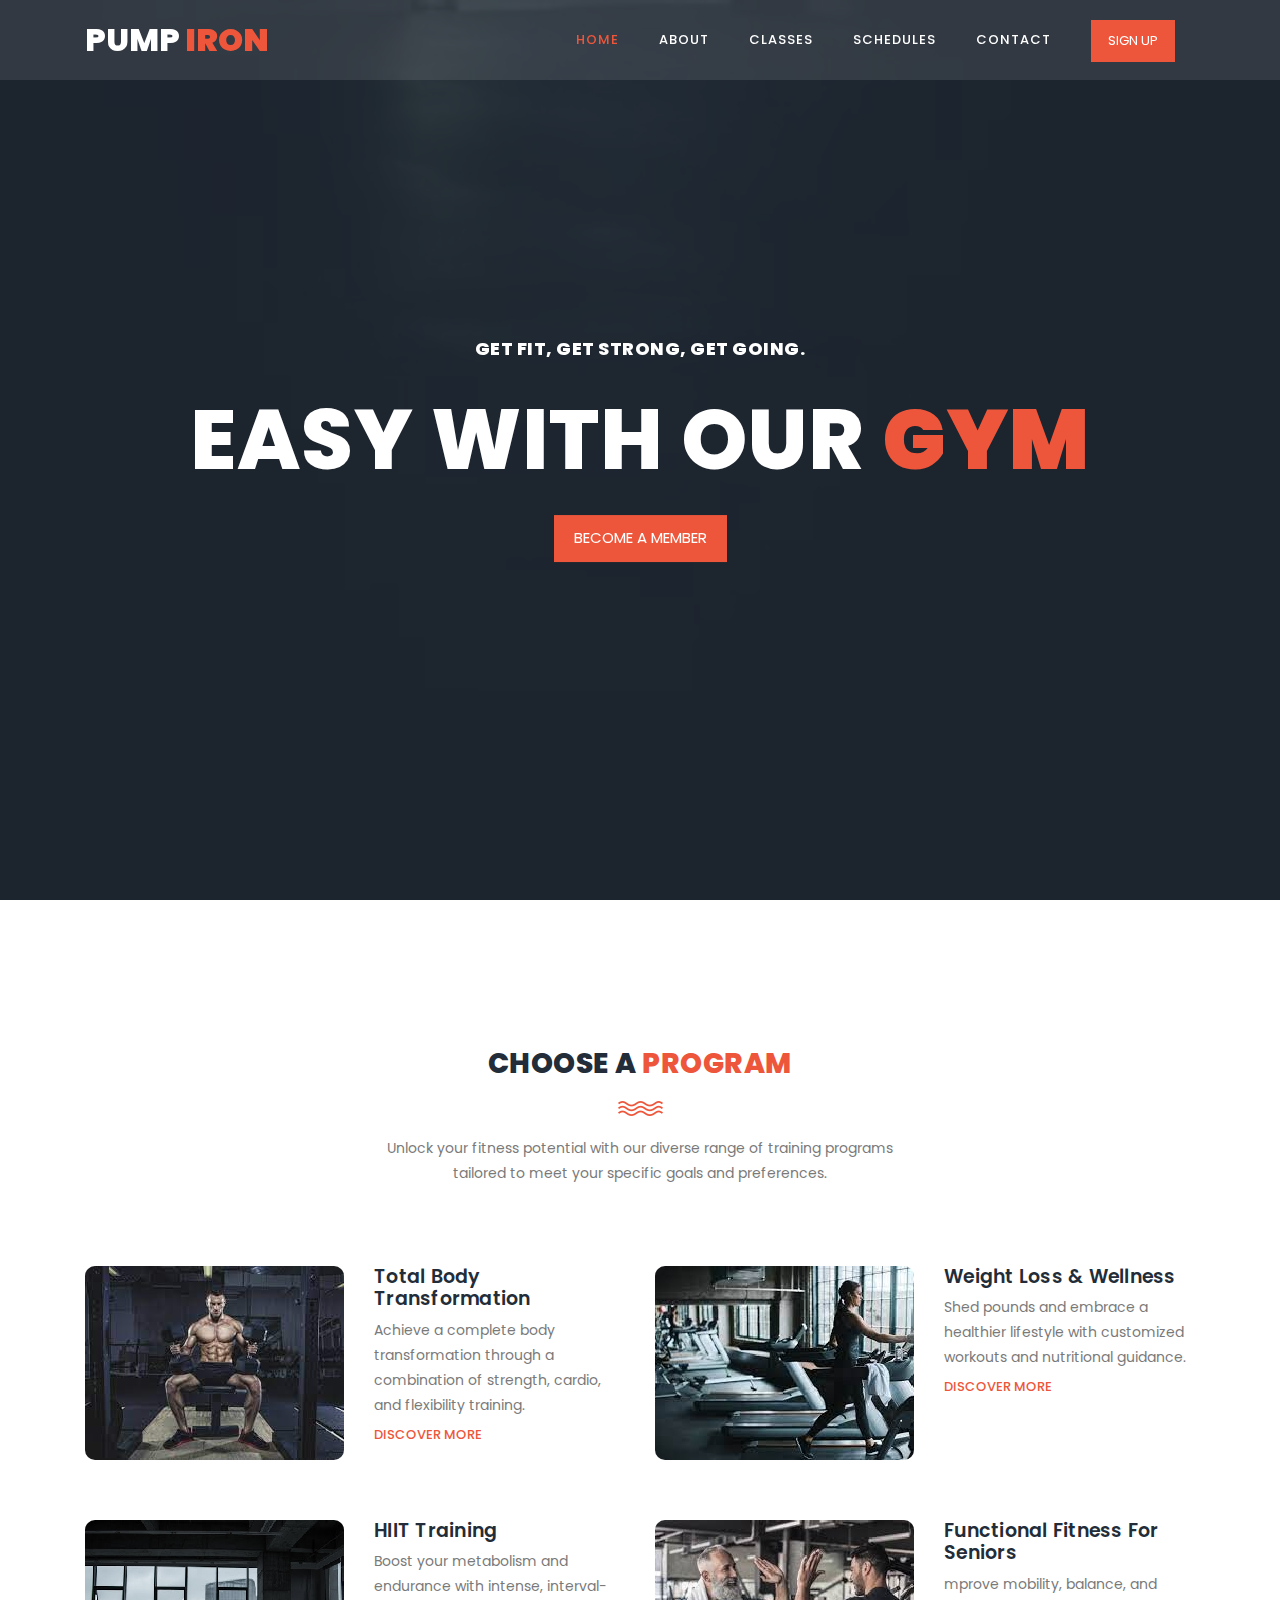
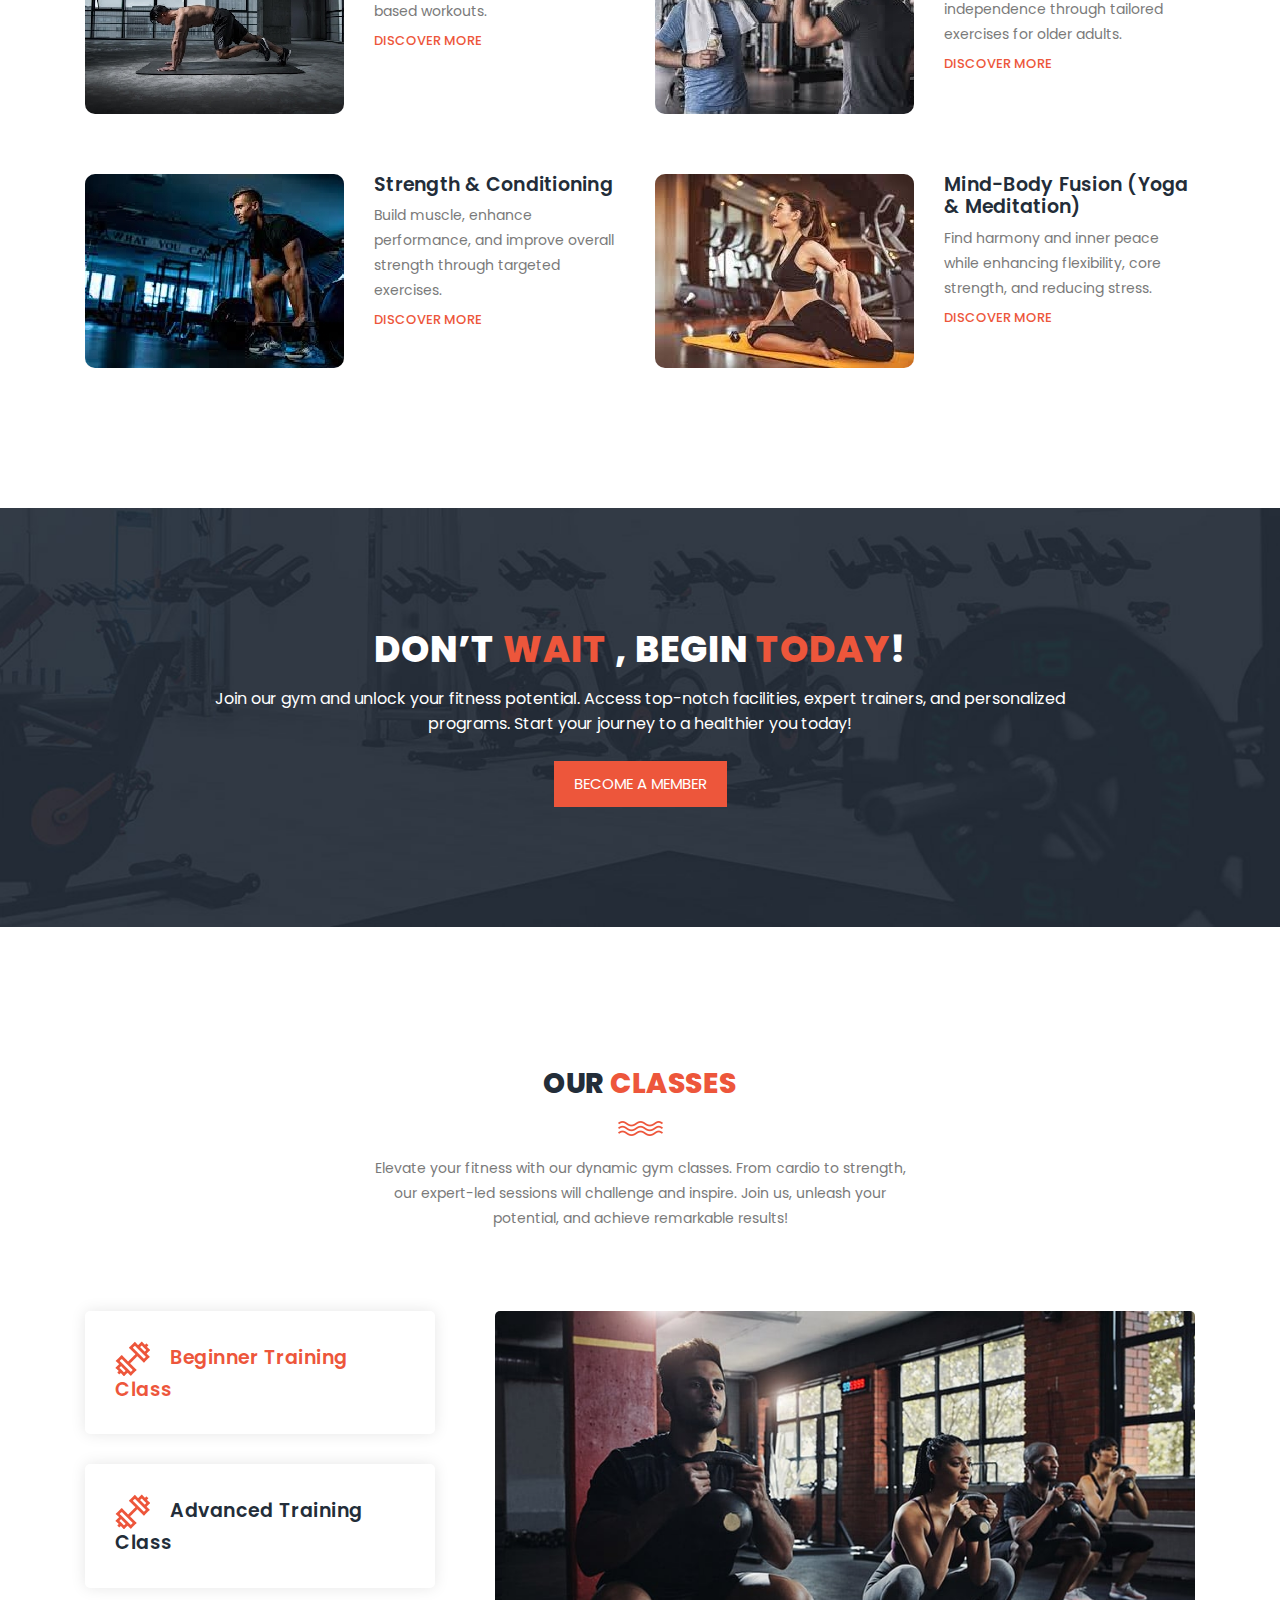
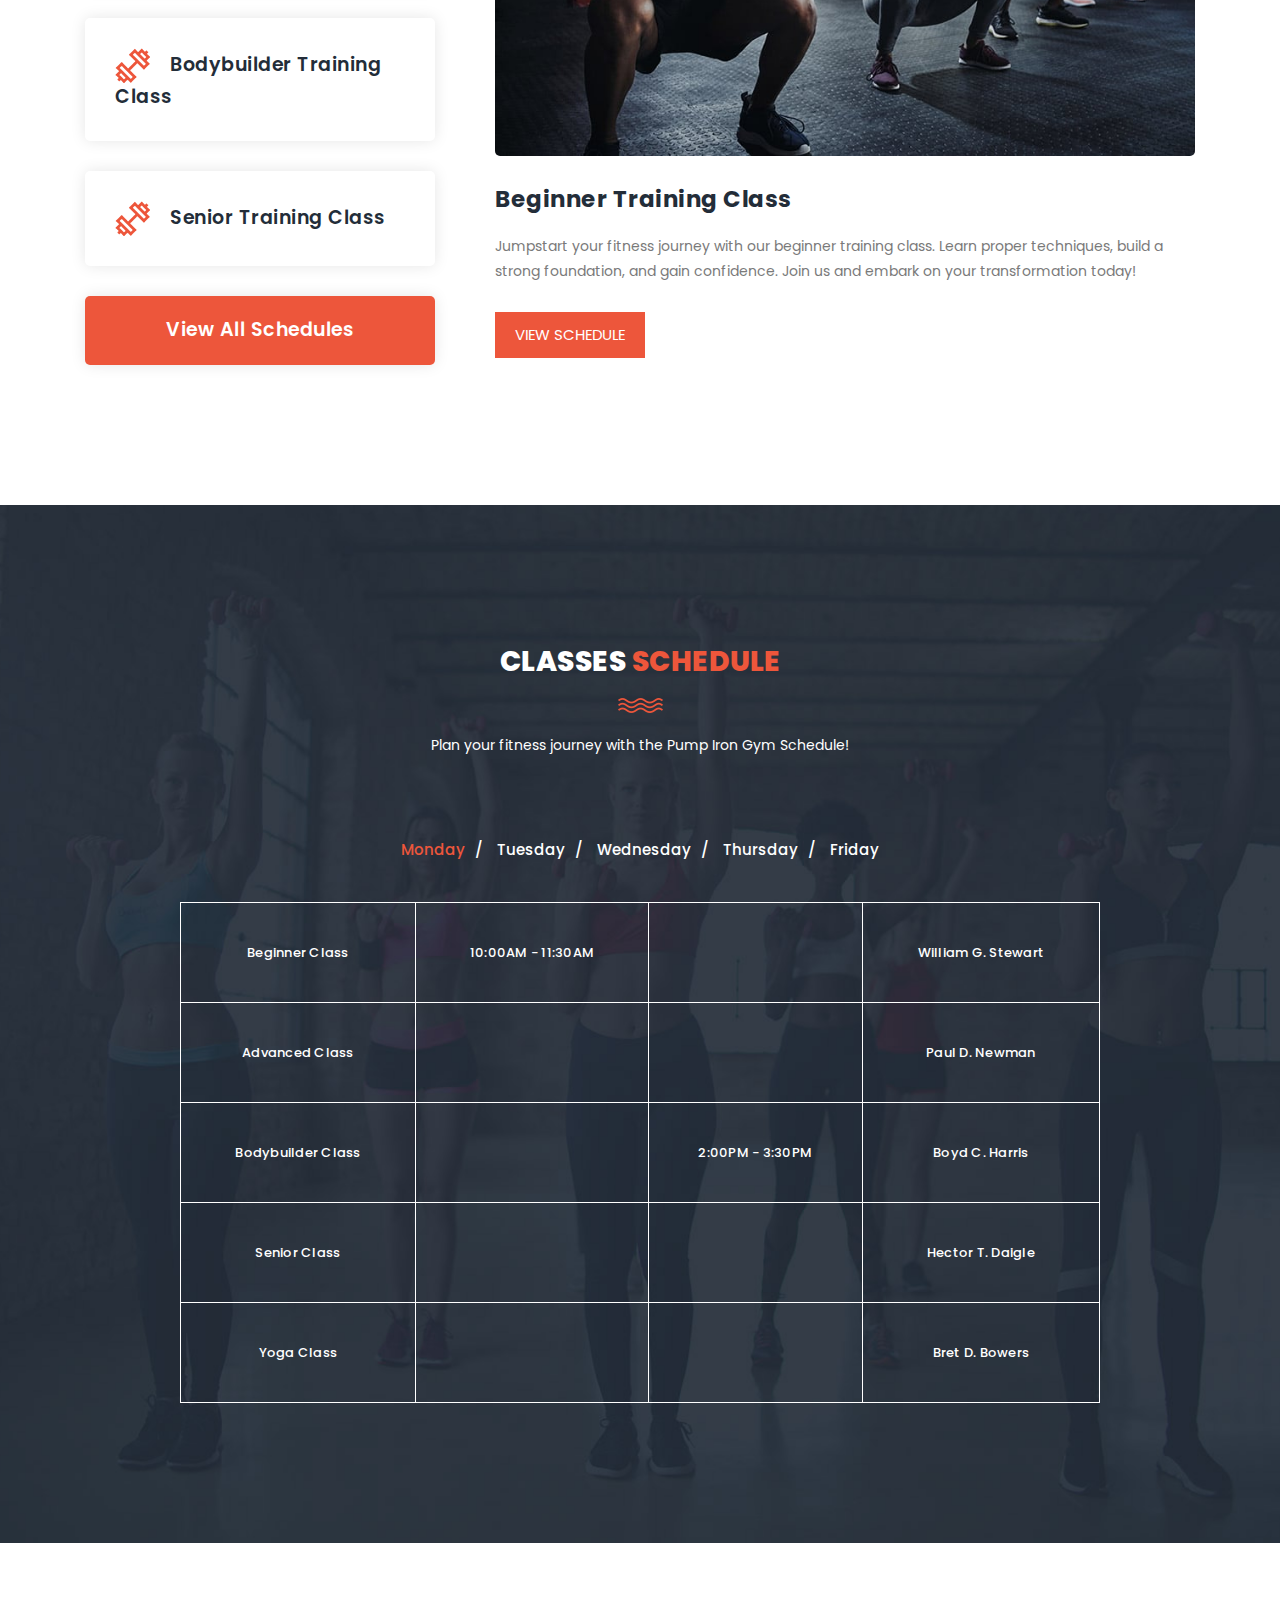
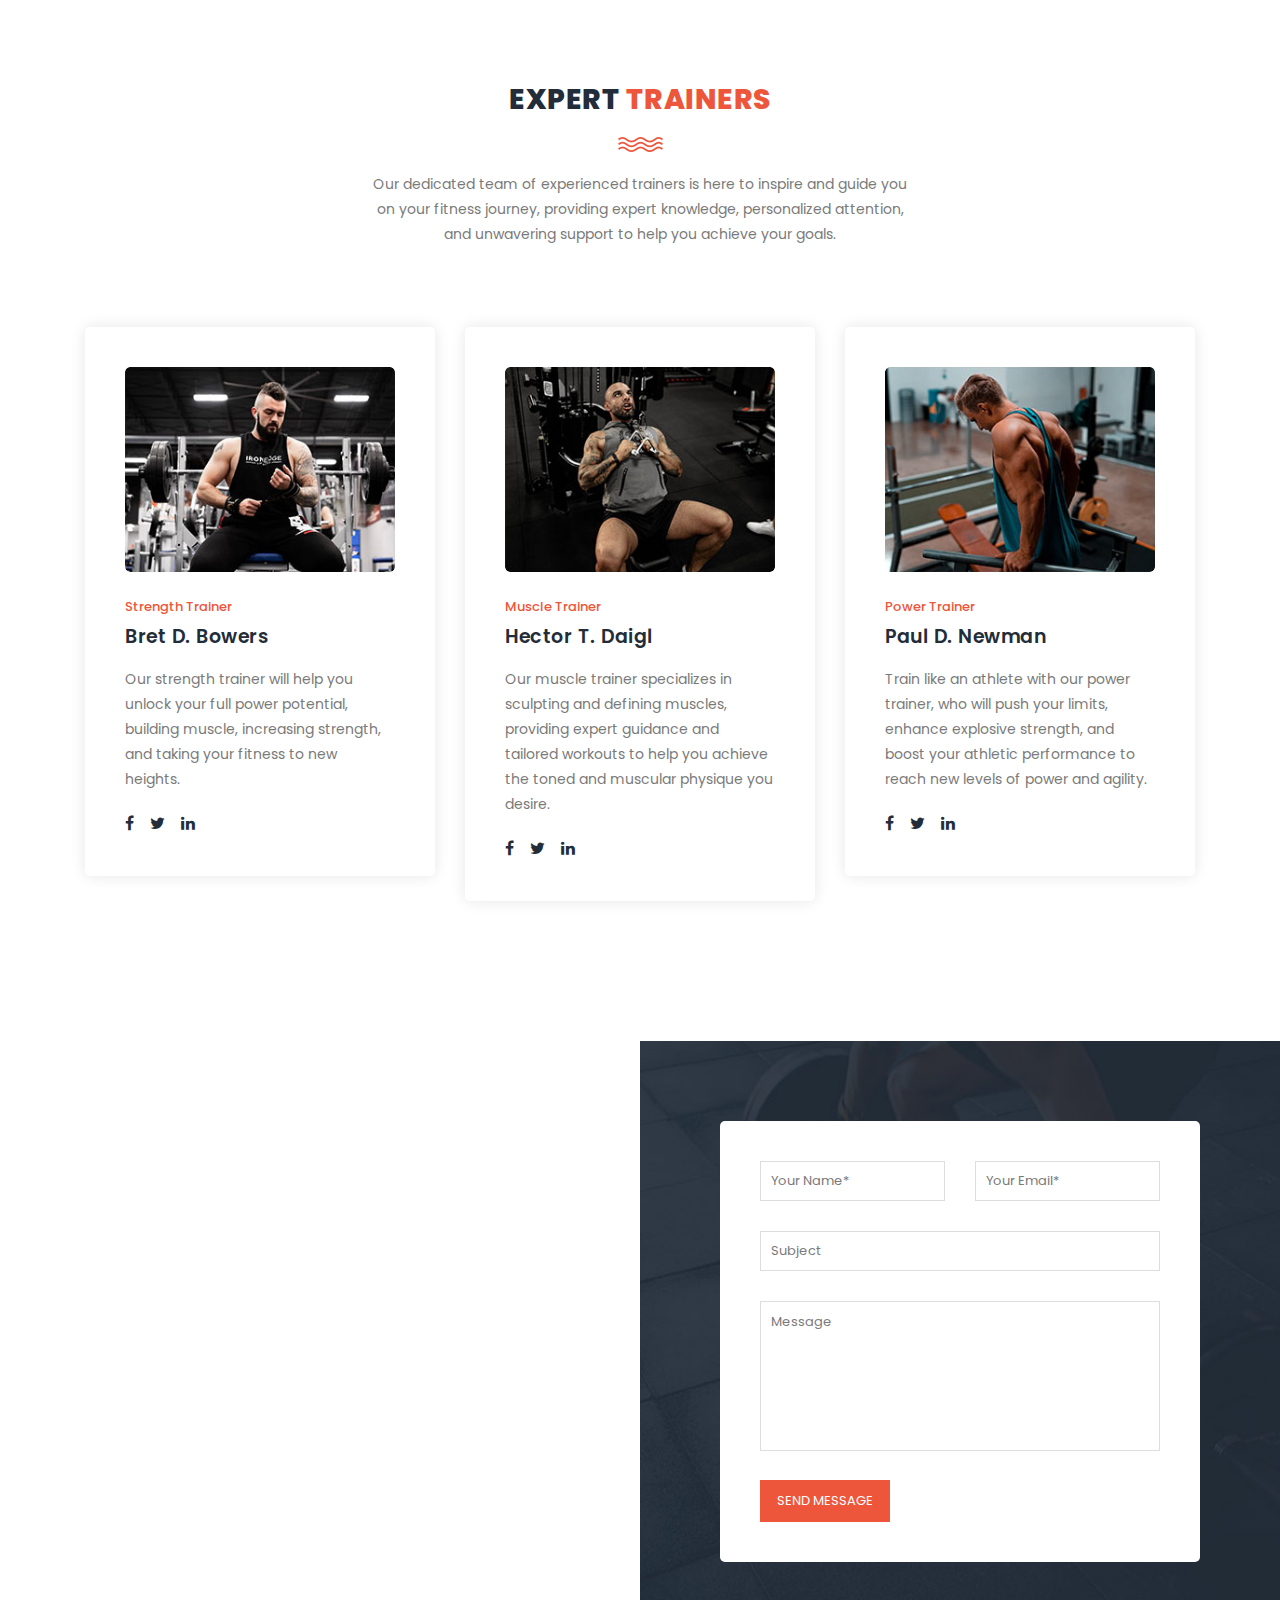
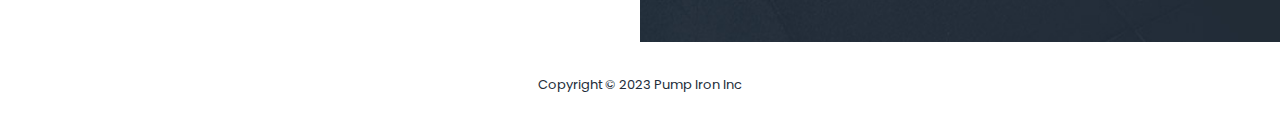
<file: gym-website/index.html>
<!DOCTYPE html>
<html lang="en">

  <head>

    <meta charset="utf-8">
    <meta name="viewport" content="width=device-width, initial-scale=1, shrink-to-fit=no">
    <meta name="description" content="">
    <meta name="author" content="">
    <link href="https://fonts.googleapis.com/css?family=Poppins:100,100i,200,200i,300,300i,400,400i,500,500i,600,600i,700,700i,800,800i,900,900i&display=swap" rel="stylesheet">

    <title>Training Studio - Free CSS Template</title>

    <!-- Additional CSS Files -->
    <link rel="stylesheet" type="text/css" href="assets/css/bootstrap.min.css">

    <link rel="stylesheet" type="text/css" href="assets/css/font-awesome.css">

    <link rel="stylesheet" href="assets/css/templatemo-training-studio.css">

    </head>
    
    <body>
    
    <!-- ***** Preloader Start ***** -->
    <div id="js-preloader" class="js-preloader">
      <div class="preloader-inner">
        <span class="dot"></span>
        <div class="dots">
          <span></span>
          <span></span>
          <span></span>
        </div>
      </div>
    </div>
    <!-- ***** Preloader End ***** -->
    
    
    <!-- ***** Header Area Start ***** -->
    <header class="header-area header-sticky">
        <div class="container">
            <div class="row">
                <div class="col-12">
                    <nav class="main-nav">
                        <!-- ***** Logo Start ***** -->
                        <a href="index.html" class="logo">PUMP<em> IRON</em></a>
                        <!-- ***** Logo End ***** -->
                        <!-- ***** Menu Start ***** -->
                        <ul class="nav">
                            <li class="scroll-to-section"><a href="#top" class="active">Home</a></li>
                            <li class="scroll-to-section"><a href="#features">About</a></li>
                            <li class="scroll-to-section"><a href="#our-classes">Classes</a></li>
                            <li class="scroll-to-section"><a href="#schedule">Schedules</a></li>
                            <li class="scroll-to-section"><a href="#contact-us">Contact</a></li> 
                            <li class="main-button"><a href="#">Sign Up</a></li>
                        </ul>        
                        <a class='menu-trigger'>
                            <span>Menu</span>
                        </a>
                        <!-- ***** Menu End ***** -->
                    </nav>
                </div>
            </div>
        </div>
    </header>
    <!-- ***** Header Area End ***** -->

    <!-- ***** Main Banner Area Start ***** -->
    <div class="main-banner" id="top">
        <video autoplay muted loop id="bg-video">
            <source src="assets/images/gym-video.mp4" type="video/mp4" />
        </video>

        <div class="video-overlay header-text">
            <div class="caption">
                <h6>Get fit, get strong, get going.</h6>
                <h2>easy with our <em>gym</em></h2>
                <div class="main-button scroll-to-section">
                    <a href="#features">Become a member</a>
                </div>
            </div>
        </div>
    </div>
    <!-- ***** Main Banner Area End ***** -->

    <!-- ***** Features Item Start ***** -->
    <section class="section" id="features">
        <div class="container">
            <div class="row">
                <div class="col-lg-6 offset-lg-3">
                    <div class="section-heading">
                        <h2>Choose a <em>Program</em></h2>
                        <img src="assets/images/line-dec.png" alt="waves">
                        <p>Unlock your fitness potential with our diverse range of training programs tailored to meet your specific goals and preferences.</p>
                    </div>
                </div>
                <div class="col-lg-6">
                    <ul class="features-items">
                        <li class="feature-item">
                            <div class="left-icon">
                                <img src="assets/images/program1.jpg" id = "program-img">
                            </div>
                            <div class="right-content">
                                <h4>Total Body Transformation</h4>
                                <p> Achieve a complete body transformation through a combination of strength, cardio, and flexibility training.</p>
                                <a href="#" class="text-button">Discover More</a>
                            </div>
                        </li>
                        <li class="feature-item">
                            <div class="left-icon">
                                <img src="assets/images/program2.jpeg" id = "program-img">
                            </div>
                            <div class="right-content">
                                <h4>HIIT Training</h4>
                                <p>Boost your metabolism and endurance with intense, interval-based workouts.</p>
                                <a href="#" class="text-button">Discover More</a>
                            </div>
                        </li>
                        <li class="feature-item">
                            <div class="left-icon">
                                <img src="assets/images/program3.jpg" id = "program-img">
                            </div>
                            <div class="right-content">
                                <h4>Strength & Conditioning</h4>
                                <p>Build muscle, enhance performance, and improve overall strength through targeted exercises.</p>
                                <a href="#" class="text-button">Discover More</a>
                            </div>
                        </li>
                    </ul>
                </div>
                <div class="col-lg-6">
                    <ul class="features-items">
                        <li class="feature-item">
                            <div class="left-icon">
                                <img src="assets/images/program4.jpg" id = "program-img">
                            </div>
                            <div class="right-content">
                                <h4>Weight Loss & Wellness</h4>
                                <p>Shed pounds and embrace a healthier lifestyle with customized workouts and nutritional guidance.</p>
                                <a href="#" class="text-button">Discover More</a>
                            </div>
                        </li>
                        <li class="feature-item">
                            <div class="left-icon">
                                <img src="assets/images/program5.jpg" id = "program-img">
                            </div>
                            <div class="right-content">
                                <h4>Functional Fitness for Seniors</h4>
                                <p>mprove mobility, balance, and independence through tailored exercises for older adults.</p>
                                <a href="#" class="text-button">Discover More</a>
                            </div>
                        </li>
                        <li class="feature-item">
                            <div class="left-icon">
                                <img src="assets/images/program6.jpg" id = "program-img">
                            </div>
                            <div class="right-content">
                                <h4>Mind-Body Fusion (Yoga & Meditation)</h4>
                                <p>Find harmony and inner peace while enhancing flexibility, core strength, and reducing stress.</p>
                                <a href="#" class="text-button">Discover More</a>
                            </div>
                        </li>
                    </ul>
                </div>
            </div>
        </div>
    </section>
    <!-- ***** Features Item End ***** -->

    <!-- ***** Call to Action Start ***** -->
    <section class="section" id="call-to-action">
        <div class="container">
            <div class="row">
                <div class="col-lg-10 offset-lg-1">
                    <div class="cta-content">
                        <h2>Don’t <em>wait </em>, begin <em>today</em>!</h2>
                        <p>Join our gym and unlock your fitness potential. Access top-notch facilities, expert trainers, and personalized programs. Start your journey to a healthier you today!</p>
                        <div class="main-button scroll-to-section">
                            <a href="#our-classes">Become a member</a>
                        </div>
                    </div>
                </div>
            </div>
        </div>
    </section>
    <!-- ***** Call to Action End ***** -->

    <!-- ***** Our Classes Start ***** -->
    <section class="section" id="our-classes">
        <div class="container">
            <div class="row">
                <div class="col-lg-6 offset-lg-3">
                    <div class="section-heading">
                        <h2>Our <em>Classes</em></h2>
                        <img src="assets/images/line-dec.png" alt="">
                        <p>Elevate your fitness with our dynamic gym classes. From cardio to strength, our expert-led sessions will challenge and inspire. Join us, unleash your potential, and achieve remarkable results!</p>
                    </div>
                </div>
            </div>
            <div class="row" id="tabs">
              <div class="col-lg-4">
                <ul>
                  <li><a href='#tabs-1'><img src="assets/images/tabs-first-icon.png" alt="">Beginner Training Class</a></li>
                  <li><a href='#tabs-2'><img src="assets/images/tabs-first-icon.png" alt="">Advanced Training Class</a></a></li>
                  <li><a href='#tabs-3'><img src="assets/images/tabs-first-icon.png" alt="">Bodybuilder Training Class</a></a></li>
                  <li><a href='#tabs-4'><img src="assets/images/tabs-first-icon.png" alt="">Senior Training Class</a></a></li>
                  <div class="main-rounded-button"><a href="#">View All Schedules</a></div>
                </ul>
              </div>
              <div class="col-lg-8">
                <section class='tabs-content'>
                  <article id='tabs-1'>
                    <img src="assets/images/beginner.jpg" alt="First Class">
                    <h4>Beginner Training Class</h4>
                    <p>Jumpstart your fitness journey with our beginner training class. Learn proper techniques, build a strong foundation, and gain confidence. Join us and embark on your transformation today!</p>
                    <div class="main-button">
                        <a href="#">View Schedule</a>
                    </div>
                  </article>
                  <article id='tabs-2'>
                    <img src="assets/images/advanced.jpg" alt="Second Training">
                    <h4>Advanced Training Class</h4>
                    <p>Take your fitness to the next level with our advanced training class. Push your limits, enhance performance, and achieve extraordinary results. Join us and unleash your full potential!</p>
                    <div class="main-button">
                        <a href="#">View Schedule</a>
                    </div>
                  </article>
                  <article id='tabs-3'>
                    <img src="assets/images/bodybuilder.jpg" alt="Third Class">
                    <h4>Bodybuilder Training Class</h4>
                    <p>Unleash your strength in our bodybuilder class. Sculpt your physique through targeted workouts and advanced techniques. Join us and embrace the journey to your desired body</p>
                    <div class="main-button">
                        <a href="#">View Schedule</a>
                    </div>
                  </article>
                  <article id='tabs-4'>
                    <img src="assets/images/senior.jpg" alt="Fourth Training">
                    <h4>Senior Training Class</h4>
                    <p>Stay active and strong with our senior gym class. Tailored for older adults, this program enhances mobility, balance, and overall fitness. Join us and enjoy an invigorating workout in a supportive environment!</p>
                    <div class="main-button">
                        <a href="#">View Schedule</a>
                    </div>
                  </article>
                </section>
              </div>
            </div>
        </div>
    </section>
    <!-- ***** Our Classes End ***** -->
    
    <section class="section" id="schedule">
        <div class="container">
            <div class="row">
                <div class="col-lg-6 offset-lg-3">
                    <div class="section-heading dark-bg">
                        <h2>Classes <em>Schedule</em></h2>
                        <img src="assets/images/line-dec.png" alt="">
                        <p>Plan your fitness journey with the Pump Iron Gym Schedule!</p>
                    </div>
                </div>
            </div>
            <div class="row">
                <div class="col-lg-12">
                    <div class="filters">
                        <ul class="schedule-filter">
                            <li class="active" data-tsfilter="monday">Monday</li>
                            <li data-tsfilter="tuesday">Tuesday</li>
                            <li data-tsfilter="wednesday">Wednesday</li>
                            <li data-tsfilter="thursday">Thursday</li>
                            <li data-tsfilter="friday">Friday</li>
                        </ul>
                    </div>
                </div>
                <div class="col-lg-10 offset-lg-1">
                    <div class="schedule-table filtering">
                        <table>
                            <tbody>
                                <tr>
                                    <td class="day-time">Beginner Class</td>
                                    <td class="monday ts-item show" data-tsmeta="monday">10:00AM - 11:30AM</td>
                                    <td class="tuesday ts-item" data-tsmeta="tuesday">2:00PM - 3:30PM</td>
                                    <td>William G. Stewart</td>
                                </tr>
                                <tr>
                                    <td class="day-time">Advanced Class</td>
                                    <td class="friday ts-item" data-tsmeta="friday">10:00AM - 11:30AM</td>
                                    <td class="thursday friday ts-item" data-tsmeta="thursday" data-tsmeta="friday">2:00PM - 3:30PM</td>
                                    <td>Paul D. Newman</td>
                                </tr>
                                <tr>
                                    <td class="day-time">Bodybuilder Class</td>
                                    <td class="tuesday ts-item" data-tsmeta="tuesday">10:00AM - 11:30AM</td>
                                    <td class="monday ts-item show" data-tsmeta="monday">2:00PM - 3:30PM</td>
                                    <td>Boyd C. Harris</td>
                                </tr>
                                <tr>
                                    <td class="day-time">Senior Class</td>
                                    <td class="wednesday ts-item" data-tsmeta="wednesday">10:00AM - 11:30AM</td>
                                    <td class="friday ts-item" data-tsmeta="friday">2:00PM - 3:30PM</td>
                                    <td>Hector T. Daigle</td>
                                </tr>
                                <tr>
                                    <td class="day-time">Yoga Class</td>
                                    <td class="thursday ts-item" data-tsmeta="thursday">10:00AM - 11:30AM</td>
                                    <td class="wednesday ts-item" data-tsmeta="wednesday">2:00PM - 3:30PM</td>
                                    <td>Bret D. Bowers</td>
                                </tr>
                            </tbody>
                        </table>
                    </div>
                </div>
            </div>
        </div>
    </section>

    <!-- ***** Testimonials Starts ***** -->
    <section class="section" id="trainers">
        <div class="container">
            <div class="row">
                <div class="col-lg-6 offset-lg-3">
                    <div class="section-heading">
                        <h2>Expert <em>Trainers</em></h2>
                        <img src="assets/images/line-dec.png" alt="">
                        <p>Our dedicated team of experienced trainers is here to inspire and guide you on your fitness journey, providing expert knowledge, personalized attention, and unwavering support to help you achieve your goals.</p>
                    </div>
                </div>
            </div>
            <div class="row">
                <div class="col-lg-4">
                    <div class="trainer-item">
                        <div class="image-thumb">
                            <img src="assets/images/first-trainer.jpg" alt="">
                        </div>
                        <div class="down-content">
                            <span>Strength Trainer</span>
                            <h4>Bret D. Bowers</h4>
                            <p>Our strength trainer will help you unlock your full power potential, building muscle, increasing strength, and taking your fitness to new heights.</p>
                            <ul class="social-icons">
                                <li><a href="#"><i class="fa fa-facebook"></i></a></li>
                                <li><a href="#"><i class="fa fa-twitter"></i></a></li>
                                <li><a href="#"><i class="fa fa-linkedin"></i></a></li>
                            </ul>
                        </div>
                    </div>
                </div>
                <div class="col-lg-4">
                    <div class="trainer-item">
                        <div class="image-thumb">
                            <img src="assets/images/second-trainer.jpg" alt="">
                        </div>
                        <div class="down-content">
                            <span>Muscle Trainer</span>
                            <h4>Hector T. Daigl</h4>
                            <p>Our muscle trainer specializes in sculpting and defining muscles, providing expert guidance and tailored workouts to help you achieve the toned and muscular physique you desire.</p>
                            <ul class="social-icons">
                                <li><a href="#"><i class="fa fa-facebook"></i></a></li>
                                <li><a href="#"><i class="fa fa-twitter"></i></a></li>
                                <li><a href="#"><i class="fa fa-linkedin"></i></a></li>
                            </ul>
                        </div>
                    </div>
                </div>
                <div class="col-lg-4">
                    <div class="trainer-item">
                        <div class="image-thumb">
                            <img src="assets/images/third-trainer.jpg" alt="">
                        </div>
                        <div class="down-content">
                            <span>Power Trainer</span>
                            <h4>Paul D. Newman</h4>
                            <p>Train like an athlete with our power trainer, who will push your limits, enhance explosive strength, and boost your athletic performance to reach new levels of power and agility.</p>
                            <ul class="social-icons">
                                <li><a href="#"><i class="fa fa-facebook"></i></a></li>
                                <li><a href="#"><i class="fa fa-twitter"></i></a></li>
                                <li><a href="#"><i class="fa fa-linkedin"></i></a></li>
                            </ul>
                        </div>
                    </div>
                </div>
            </div>
        </div>
    </section>
    <!-- ***** Testimonials Ends ***** -->
    
    <!-- ***** Contact Us Area Starts ***** -->
    <section class="section" id="contact-us">
        <div class="container-fluid">
            <div class="row">
                <div class="col-lg-6 col-md-6 col-xs-12">
                    <div id="map">
                        <iframe src="https://www.google.com/maps/embed?pb=!1m17!1m12!1m3!1d786.2222250941423!2d23.74471226963051!3d37.979721998245914!2m3!1f0!2f0!3f0!3m2!1i1024!2i768!4f13.1!3m2!1m1!2zMzfCsDU4JzQ3LjAiTiAyM8KwNDQnNDMuMyJF!5e0!3m2!1sen!2sgr!4v1689495437428!5m2!1sen!2sgr" width="600" height="450" style="border:0;" allowfullscreen="" loading="lazy" referrerpolicy="no-referrer-when-downgrade"></iframe>
                    </div>
                </div>
                <div class="col-lg-6 col-md-6 col-xs-12">
                    <div class="contact-form">
                        <form id="contact" action="" method="post">
                          <div class="row">
                            <div class="col-md-6 col-sm-12">
                              <fieldset>
                                <input name="name" type="text" id="name" placeholder="Your Name*" required="">
                              </fieldset>
                            </div>
                            <div class="col-md-6 col-sm-12">
                              <fieldset>
                                <input name="email" type="text" id="email" pattern="[^ @]*@[^ @]*" placeholder="Your Email*" required="">
                              </fieldset>
                            </div>
                            <div class="col-md-12 col-sm-12">
                              <fieldset>
                                <input name="subject" type="text" id="subject" placeholder="Subject">
                              </fieldset>
                            </div>
                            <div class="col-lg-12">
                              <fieldset>
                                <textarea name="message" rows="6" id="message" placeholder="Message" required=""></textarea>
                              </fieldset>
                            </div>
                            <div class="col-lg-12">
                              <fieldset>
                                <button type="submit" id="form-submit" class="main-button">Send Message</button>
                              </fieldset>
                            </div>
                          </div>
                        </form>
                    </div>
                </div>
            </div>
        </div>
    </section>
    <!-- ***** Contact Us Area Ends ***** -->
    
    <!-- ***** Footer Start ***** -->
    <footer>
        <div class="container">
            <div class="row">
                <div class="col-lg-12">
                    <p>Copyright &copy; 2023 Pump Iron Inc
                </div>
            </div>
        </div>
    </footer>

    <!-- jQuery -->
    <script src="assets/js/jquery-2.1.0.min.js"></script>

    <!-- Bootstrap -->
    <script src="assets/js/popper.js"></script>
    <script src="assets/js/bootstrap.min.js"></script>

    <!-- Plugins -->
    <script src="assets/js/scrollreveal.min.js"></script>
    <script src="assets/js/waypoints.min.js"></script>
    <script src="assets/js/jquery.counterup.min.js"></script>
    <script src="assets/js/imgfix.min.js"></script> 
    <script src="assets/js/mixitup.js"></script> 
    <script src="assets/js/accordions.js"></script>
    
    <!-- Global Init -->
    <script src="assets/js/custom.js"></script>

  </body>
</html>
</file>
<file: gym-website/assets/css/templatemo-training-studio.css>
@import url("https://fonts.googleapis.com/css?family=Poppins:100,100i,200,200i,300,300i,400,400i,500,500i,600,600i,700,700i,800,800i,900,900i");

html, body, div, span, applet, object, iframe, h1, h2, h3, h4, h5, h6, p, blockquote, div
pre, a, abbr, acronym, address, big, cite, code, del, dfn, em, font, img, ins, kbd, q,
s, samp, small, strike, strong, sub, sup, tt, var, b, u, i, center, dl, dt, dd, ol, ul, li,
figure, header, nav, section, article, aside, footer, figcaption {
  margin: 0;
  padding: 0;
  border: 0;
  outline: 0;
}

.clearfix:after {
  content: ".";
  display: block;
  clear: both;
  visibility: hidden;
  line-height: 0;
  height: 0;
}

.clearfix {
  display: inline-block;
}

html[xmlns] .clearfix {
  display: block;
}

* html .clearfix {
  height: 1%;
}

ul, li {
  padding: 0;
  margin: 0;
  list-style: none;
}

header, nav, section, article, aside, footer, hgroup {
  display: block;
}

* {
  box-sizing: border-box;
}

html, body {
  font-family: 'Poppins', sans-serif;
  font-weight: 400;
  background-color: #fff;
  font-size: 16px;
  -ms-text-size-adjust: 100%;
  -webkit-font-smoothing: antialiased;
  -moz-osx-font-smoothing: grayscale;
}

a {
  text-decoration: none !important;
}

h1, h2, h3, h4, h5, h6 {
  margin-top: 0px;
  margin-bottom: 0px;
}

ul {
  margin-bottom: 0px;
}

p {
  font-size: 14px;
  line-height: 25px;
  color: #7a7a7a;
}

/* 
---------------------------------------------
global styles
--------------------------------------------- 
*/
html,
body {
  background: #fff;
  font-family: 'Poppins', sans-serif;
}

::selection {
  background: #ed563b;
  color: #fff;
}

::-moz-selection {
  background: #ed563b;
  color: #fff;
}

@media (max-width: 991px) {
  html, body {
    overflow-x: hidden;
  }
  .mobile-top-fix {
    margin-top: 30px;
    margin-bottom: 0px;
  }
  .mobile-bottom-fix {
    margin-bottom: 30px;
  }
  .mobile-bottom-fix-big {
    margin-bottom: 60px;
  }
}

.section-heading {
  text-align: center;
  margin-top: 140px;
  margin-bottom: 80px;
}

.section-heading h2 {
  font-size: 28px;
  font-weight: 800;
  color: #232d39;
  text-transform: uppercase;
  letter-spacing: 0.5px;
  margin-top: 0px;
  margin-bottom: 0px;
}

.section-heading h2 em {
  font-style: normal;
  color: #ed563b;
}

.section-heading img {
  margin: 20px auto;
}

.dark-bg h2 {
  color: #fff;
}

.dark-bg p {
  color: #fff;
}

.main-button a {
  display: inline-block;
  font-size: 15px;
  padding: 12px 20px;
  background-color: #ed563b;
  color: #fff;
  text-align: center;
  font-weight: 400;
  text-transform: uppercase;
  transition: all .3s;
}

.main-button a:hover {
  background-color: #f9735b;
}


/* 
---------------------------------------------
header
--------------------------------------------- 
*/

.background-header {
  background: rgba(250,250,250,0.99) !important;
  height: 80px!important;
  position: fixed!important;
  top: 0px;
  left: 0px;
  right: 0px;
  box-shadow: 0px 0px 10px rgba(0,0,0,0.15)!important;
}

.background-header .logo,
.background-header .main-nav .nav li a {
  color: #232d39!important;
}

.background-header .main-nav .nav li:last-child a {
  color: #fff !important;
}

.background-header .main-nav .nav li:last-child a:hover {
  color: #fff!important;
}

.background-header .main-nav .nav li:hover a {
  color: #ed563b!important;
}

.background-header .nav li a.active {
  color: #ed563b!important;
}

.header-area {
  position: absolute;
  top: 0px;
  left: 0px;
  right: 0px;
  z-index: 100;
  height: 80px;
  background: rgba(250,250,250,0.1);
  -webkit-transition: all .5s ease 0s;
  -moz-transition: all .5s ease 0s;
  -o-transition: all .5s ease 0s;
  transition: all .5s ease 0s;
}

.header-area .main-nav {
  min-height: 80px;
  background: transparent;
}

.header-area .main-nav .logo {
  line-height: 80px;
  color: #fff;
  font-size: 32px;
  font-weight: 800;
  text-transform: uppercase;
  float: left;
  -webkit-transition: all 0.3s ease 0s;
  -moz-transition: all 0.3s ease 0s;
  -o-transition: all 0.3s ease 0s;
  transition: all 0.3s ease 0s;
}

.header-area .main-nav .logo em {
  font-style: normal;
  color: #ed563b;
  font-weight: 900;
}

.header-area .main-nav .nav {
  float: right;
  margin-top: 27px;
  margin-right: 0px;
  background-color: transparent;
  -webkit-transition: all 0.3s ease 0s;
  -moz-transition: all 0.3s ease 0s;
  -o-transition: all 0.3s ease 0s;
  transition: all 0.3s ease 0s;
  position: relative;
  z-index: 999;
}

.header-area .main-nav .nav li {
  padding-left: 20px;
  padding-right: 20px;
}

.header-area .main-nav .nav li a {
  display: block;
  font-weight: 500;
  font-size: 13px;
  color: #7a7a7a;
  text-transform: uppercase;
  -webkit-transition: all 0.3s ease 0s;
  -moz-transition: all 0.3s ease 0s;
  -o-transition: all 0.3s ease 0s;
  transition: all 0.3s ease 0s;
  height: 40px;
  line-height: 40px;
  border: transparent;
  letter-spacing: 1px;
}

.header-area .main-nav .nav li a {
  color: #fff;
}

.header-area .main-nav .nav li:last-child a {
  display: inline-block;
  font-size: 13px;
  padding: 11px 17px;
  background-color: #ed563b;
  color: #fff;
  text-align: center;
  font-weight: 400;
  letter-spacing: 0px;
  text-transform: uppercase;
  transition: all .3s;
  height: auto;
  line-height: 20px;
}

.header-area .main-nav .nav li:last-child a:hover {
  background-color: #f9735b;
  opacity: 1;
}

.header-area .main-nav .nav li:hover a,
.header-area .main-nav .nav li a.active {
  color: #ed563b!important;
  opacity: 1;
}

.background-header .main-nav .nav li:hover a,
.background-header .main-nav .nav li a.active {
  color: #ed563b!important;
  opacity: 1;
}

.header-area .main-nav .menu-trigger {
  cursor: pointer;
  display: block;
  position: absolute;
  top: 23px;
  width: 32px;
  height: 40px;
  text-indent: -9999em;
  z-index: 99;
  right: 40px;
  display: none;
}

.header-area .main-nav .menu-trigger span,
.header-area .main-nav .menu-trigger span:before,
.header-area .main-nav .menu-trigger span:after {
  -moz-transition: all 0.4s;
  -o-transition: all 0.4s;
  -webkit-transition: all 0.4s;
  transition: all 0.4s;
  background-color: #1e1e1e;
  display: block;
  position: absolute;
  width: 30px;
  height: 2px;
  left: 0;
}

.background-header .main-nav .menu-trigger span,
.background-header .main-nav .menu-trigger span:before,
.background-header .main-nav .menu-trigger span:after {
  background-color: #1e1e1e;
}

.header-area .main-nav .menu-trigger span:before,
.header-area .main-nav .menu-trigger span:after {
  -moz-transition: all 0.4s;
  -o-transition: all 0.4s;
  -webkit-transition: all 0.4s;
  transition: all 0.4s;
  background-color: #1e1e1e;
  display: block;
  position: absolute;
  width: 30px;
  height: 2px;
  left: 0;
  width: 75%;
}

.background-header .main-nav .menu-trigger span:before,
.background-header .main-nav .menu-trigger span:after {
  background-color: #1e1e1e;
}

.header-area .main-nav .menu-trigger span:before,
.header-area .main-nav .menu-trigger span:after {
  content: "";
}

.header-area .main-nav .menu-trigger span {
  top: 16px;
}

.header-area .main-nav .menu-trigger span:before {
  -moz-transform-origin: 33% 100%;
  -ms-transform-origin: 33% 100%;
  -webkit-transform-origin: 33% 100%;
  transform-origin: 33% 100%;
  top: -10px;
  z-index: 10;
}

.header-area .main-nav .menu-trigger span:after {
  -moz-transform-origin: 33% 0;
  -ms-transform-origin: 33% 0;
  -webkit-transform-origin: 33% 0;
  transform-origin: 33% 0;
  top: 10px;
}

.header-area .main-nav .menu-trigger.active span,
.header-area .main-nav .menu-trigger.active span:before,
.header-area .main-nav .menu-trigger.active span:after {
  background-color: transparent;
  width: 100%;
}

.header-area .main-nav .menu-trigger.active span:before {
  -moz-transform: translateY(6px) translateX(1px) rotate(45deg);
  -ms-transform: translateY(6px) translateX(1px) rotate(45deg);
  -webkit-transform: translateY(6px) translateX(1px) rotate(45deg);
  transform: translateY(6px) translateX(1px) rotate(45deg);
  background-color: #1e1e1e;
}

.background-header .main-nav .menu-trigger.active span:before {
  background-color: #1e1e1e;
}

.header-area .main-nav .menu-trigger.active span:after {
  -moz-transform: translateY(-6px) translateX(1px) rotate(-45deg);
  -ms-transform: translateY(-6px) translateX(1px) rotate(-45deg);
  -webkit-transform: translateY(-6px) translateX(1px) rotate(-45deg);
  transform: translateY(-6px) translateX(1px) rotate(-45deg);
  background-color: #1e1e1e;
}

.background-header .main-nav .menu-trigger.active span:after {
  background-color: #1e1e1e;
}

.header-area.header-sticky {
  min-height: 80px;
}

.header-area.header-sticky .nav {
  margin-top: 20px !important;
}

.header-area.header-sticky .nav li a.active {
  color: #ed563b;
}

@media (max-width: 1200px) {
  .header-area .main-nav .nav li {
    padding-left: 12px;
    padding-right: 12px;
  }
  .header-area .main-nav:before {
    display: none;
  }
}

@media (max-width: 767px) {
  .header-area .main-nav .logo {
    color: #1e1e1e;
  }
  .header-area.header-sticky .nav li a:hover,
  .header-area.header-sticky .nav li a.active {
    color: #ed563b!important;
    opacity: 1;
  }
  .header-area {
    background-color: #f7f7f7;
    padding: 0px 15px;
    height: 80px;
    box-shadow: none;
    text-align: center;
  }
  .header-area .container {
    padding: 0px;
  }
  .header-area .logo {
    margin-left: 30px;
  }
  .header-area .menu-trigger {
    display: block !important;
  }
  .header-area .main-nav {
    overflow: hidden;
  }
  .header-area .main-nav .nav {
    float: none;
    width: 100%;
    display: none;
    -webkit-transition: all 0s ease 0s;
    -moz-transition: all 0s ease 0s;
    -o-transition: all 0s ease 0s;
    transition: all 0s ease 0s;
    margin-left: 0px;
  }
  .header-area .main-nav .nav li:first-child {
    border-top: 1px solid #eee;
  }
  .header-area .main-nav .nav li:last-child {
    width: 100%;
    background-color: #ed563b;
    color: #fff;
  }
  .header-area .main-nav .nav li:last-child a {
    background-color: #ed563b!important;
  }
  .header-area .main-nav .nav li:last-child a:hover,
  .header-area .main-nav .nav li:last-child:hover a {
    background-color: #ed563b!important;
    color: #fff!important;
  }
  .header-area.header-sticky .nav {
    margin-top: 80px !important;
  }
  .header-area .main-nav .nav li {
    width: 100%;
    background: #fff;
    border-bottom: 1px solid #eee;
    padding-left: 0px !important;
    padding-right: 0px !important;
  }
  .header-area .main-nav .nav li a {
    height: 50px !important;
    line-height: 50px !important;
    padding: 0px !important;
    border: none !important;
    background: #f7f7f7 !important;
    color: #232d39 !important;
  }
  .header-area .main-nav .nav li:last-child a {
    color: #fff!important;
  }
  .header-area .main-nav .nav li a:hover {
    background: #eee !important;
    color: #ed563b!important;
  }
  .header-area .main-nav .nav li.submenu ul {
    position: relative;
    visibility: inherit;
    opacity: 1;
    z-index: 1;
    transform: translateY(0%);
    transition-delay: 0s, 0s, 0.3s;
    top: 0px;
    width: 100%;
    box-shadow: none;
    height: 0px;
  }
  .header-area .main-nav .nav li.submenu ul li a {
    font-size: 12px;
    font-weight: 400;
  }
  .header-area .main-nav .nav li.submenu ul li a:hover:before {
    width: 0px;
  }
  .header-area .main-nav .nav li.submenu ul.active {
    height: auto !important;
  }
  .header-area .main-nav .nav li.submenu:after {
    color: #3B566E;
    right: 25px;
    font-size: 14px;
    top: 15px;
  }
  .header-area .main-nav .nav li.submenu:hover ul, .header-area .main-nav .nav li.submenu:focus ul {
    height: 0px;
  }
}

@media (min-width: 767px) {
  .header-area .main-nav .nav {
    display: flex !important;
  }
}


/* 
---------------------------------------------
banner
--------------------------------------------- 
*/

.main-banner {
  position: relative;
}

#bg-video {
    min-width: 100%;
    min-height: 100vh;
    max-width: 100%;
    max-height: 100vh;
    object-fit: cover;
    z-index: -1;
}

#bg-video::-webkit-media-controls {
    display: none !important;
}

.video-overlay {
    position: absolute;
    background-color: rgba(35,45,57,0.8);
    top: 0;
    left: 0;
    bottom: 7px;
    width: 100%;
}

.main-banner .caption {
  text-align: center;
  position: absolute;
  width: 80%;
  left: 50%;
  top: 50%;
  transform: translate(-50%,-50%);
}

.main-banner .caption h6 {
  margin-top: 0px;
  font-size: 18px;
  text-transform: uppercase;
  font-weight: 800;
  color: #fff;
  letter-spacing: 0.5px;
}

.main-banner .caption h2 {
  margin-top: 30px;
  margin-bottom: 25px;
  font-size: 84px;
  text-transform: uppercase;
  font-weight: 800;
  color: #fff;
  letter-spacing: 1px;
}

.main-banner .caption h2 em {
  font-style: normal;
  color: #ed563b;
  font-weight: 900;
}


/*
---------------------------------------------
features
---------------------------------------------
*/

#features {
  margin-bottom: 80px;
}

.feature-item {
  display: inline-block;
  margin-bottom: 60px;
}

.feature-item .left-icon img {
  float: left;
  margin-right: 30px;
}

#program-img{
  border-radius: 10px;
}

.feature-item .right-content {
  display: inline;
}

.feature-item .right-content h4 {
  margin-top: 0px;
  margin-bottom:  7px;
  letter-spacing: 0.25px;
  color: #232d39;
  font-size: 19px;
  font-weight: 600;
  text-transform: capitalize;
}

.feature-item .right-content a.text-button {
  margin-top: 7px;
  display: inline-block;
  font-size: 13px;
  text-transform: uppercase;
  color: #ed563b;
  font-weight: 500;
}

/*
---------------------------------------------
subscribe
---------------------------------------------
*/

#call-to-action {
  padding: 120px 0px;
  background-image: url(../images/cta-bg.jpg);
  background-position: center center;
  background-repeat: no-repeat;
  background-size: cover;
  text-align: center;
}

.cta-content h2 {
  font-size: 36px;
  text-transform: uppercase;
  font-weight: 800;
  color: #fff;
  letter-spacing: 1px;
}

.cta-content h2 em {
  font-style: normal;
  color: #ed563b;
}

.cta-content p {
  font-size: 16px;
  color: #fff;
  margin: 15px 0px 25px 0px;
}



/*
--------------------------------------------
Our Classes
--------------------------------------------
*/

#our-classes {
  margin-bottom: 140px;
}

#tabs ul {
  margin: 0;
  padding: 0;
}
#tabs ul li {
  margin-bottom: 30px;
  display: inline-block;
  width: 100%;
}
#tabs ul li:last-child {
  margin-bottom: 0px;
}
#tabs ul li a {
  text-transform: capitalize;
  width: 100%;
  padding: 30px 30px;
  display: inline-block;
  background-color: #fff;
  box-shadow: 0px 0px 15px rgba(0,0,0,0.1);
  border-radius: 5px;
  font-size: 19px;
  color: #232d39;
  letter-spacing: 0.5px;
  font-weight: 600;
  transition: all 0.3s;
}
#tabs .main-rounded-button a {
  text-align: center;
  padding: 20px 30px;
  width: 100%;
  border-radius: 5px;
  display: inline-block;
  box-shadow: 0px 0px 15px rgba(0,0,0,0.1);
  color: #fff;
  font-size: 19px;
  letter-spacing: 0.5px;
  font-weight: 600;
  background-color: #ed563b;
}
#tabs .main-rounded-button a:hover {
  background-color: #f9735b;
}
#tabs ul li a img {
  max-width: 100%;
  margin-right: 20px;
}
#tabs ul .ui-tabs-active span {
  background: #faf5b2;
  border: #faf5b2;
  line-height: 90px;
  border-bottom: none;
}
#tabs ul .ui-tabs-active a {
  color: #ed563b;
}
#tabs ul .ui-tabs-active span {
  color: #1e1e1e;
}
.tabs-content {
  margin-left: 30px;
  text-align: left;
  display: inline-block;
  transition: all 0.3s;
}
.tabs-content img {
  max-width: 100%;
  overflow: hidden;
  border-radius: 5px;
}
.tabs-content h4 {
  font-size: 23px;
  font-weight: 700;
  color: #232d39;
  letter-spacing: 0.5px;
  margin-bottom: 20px;
  margin-top: 30px;
}
.tabs-content p {
  font-size: 14px;
  color: #7a7a7a;
  margin-bottom: 28px;
}


/* 
---------------------------------------------
schedule
--------------------------------------------- 
*/

#schedule {
  padding: 0px 0px 140px 0px;
  background-image: url(../images/schedule-bg.jpg);
  background-position: center center;
  background-repeat: no-repeat;
  background-size: cover;
}

#schedule table {
  width: 100%;
  text-align: center;
  border: 1px solid #fff;
}

#schedule table tbody {
  border-top: 1px solid #fff; 
}

#schedule table tbody tr {
  border-bottom: 1px solid #fff;
}

#schedule table tbody tr td {
  border-right: 1px solid #fff;
  height: 100px;
}

#schedule table tr td {
  color: #fff;
  font-size: 13px;
  text-transform: capitalize;
  font-weight: 500;
  letter-spacing: 0.25px;
}

.schedule-table.filtering .ts-item {
    opacity: 0;
    transition: all 0.5s;
}

.schedule-table.filtering .ts-item.show {
    opacity: 1;
    transition: all 0.5s;
}

#schedule .filters {
  margin-bottom: 40px;
}
#schedule .filters ul {
  padding: 0;
  text-align: center;
}
#schedule .filters ul li {
  list-style: none;
  display: inline;
  cursor: pointer;
  position: relative;
  margin-right: 10px;
  font-size: 15px;
  font-weight: 500;
  color: #fff;
  text-transform: capitalize;
  -webkit-transition: all 0.3s ease-in-out;
  -moz-transition: all 0.3s ease-in-out;
  -o-transition: all 0.3s ease-in-out;
  -ms-transition: all 0.3s ease-in-out;
  transition: all 0.3s ease-in-out;
}
#schedule .filters ul li:after {
  content: "/";
  margin-left: 10px;
  color: #fff;
}
#schedule .filters ul li:last-child {
  margin-right: 0px;
}
#schedule .filters ul li:last-child::after {
  display: none;
}
#schedule .filters ul li.active,
#schedule .filters ul li:hover {
  color: #ed563b;
}
#schedule .filters-content {
  margin-top: 50px;
}
#schedule .filters-content .show {
  opacity: 1;
  visibility: visible;
  transition: all 350ms;
}
#schedule .filters-content .hide {
  opacity: 0;
  visibility: hidden;
  transition: all 350ms;
}


/* 
---------------------------------------------
trainers
--------------------------------------------- 
*/

#trainers .trainer-item {
  background-color: #fff;
  border-radius: 5px;
  box-shadow: 0px 0px 15px rgba(0,0,0,0.1);
  padding: 40px;
}

#trainers .trainer-item img {
  width: 100%;
  border-radius: 5px;
}

#trainers .trainer-item span {
  font-size: 13px;
  font-weight: 500;
  color: #ed563b;
  display: inline-block;
  margin-top: 25px;
  margin-bottom: 10px;
}

#trainers .trainer-item h4 {
  font-size: 19px;
  font-weight: 600;
  color: #232d39;
  letter-spacing: 0.5px;
  margin-bottom: 18px;
}

#trainers .trainer-item p {
  margin-bottom: 20px;
}

#trainers .trainer-item ul.social-icons li {
  display: inline-block;
  margin-right: 12px;
}

#trainers .trainer-item ul.social-icons li:last-child {
  margin-right: 0px;
}

#trainers .trainer-item ul.social-icons li a {
  color: #232d39;
  transition: all .3s;
}

#trainers .trainer-item ul.social-icons li a:hover {
  color: #ed563b;
}


/* 
---------------------------------------------
contact
--------------------------------------------- 
*/

#map{
  margin-left: 40px;
  margin-bottom: 40px;
}

#contact-us {
  margin-top: 140px;
}

#contact-us .container-fluid .col-lg-6 {
  padding: 0px;
}

#contact-us .contact-form {
  padding: 80px;
  background-image: url(../images/contact-bg.jpg);
  background-position: center center;
  background-repeat: no-repeat;
  background-size: cover;
}

#contact-us .contact-form #contact {
  background-color: #fff;
  padding: 40px;
  border-radius: 5px;
}

.contact-form input,
.contact-form textarea {
  color: #7a7a7a;
  font-size: 13px;
  border: 1px solid #ddd;
  background-color: #fff;
  width: 100%;
  height: 40px;
  outline: none;
  line-height: 40px;
  padding: 0px 10px;
  -webkit-appearance: none;
  -moz-appearance: none;
  appearance: none;
  margin-bottom: 30px;
}

.contact-form textarea {
  height: 150px;
  resize: none;
}

.contact-form ::-webkit-input-placeholder { /* Edge */
  color: #7a7a7a;
}

.contact-form :-ms-input-placeholder { /* Internet Explorer 10-11 */
  color: #7a7a7a;
}

.contact-form ::placeholder {
  color: #7a7a7a;
}

.contact-form button {
  display: inline-block;
  font-size: 13px;
  padding: 11px 17px;
  background-color: #ed563b;
  color: #fff;
  text-align: center;
  font-weight: 400;
  text-transform: uppercase;
  transition: all .3s;
  border: none;
  outline: none;
  margin-top: -8px;
}

.contact-form button:hover {
  background-color: #f9735b;
}




/* 
---------------------------------------------
footer
--------------------------------------------- 
*/
footer {
  text-align: center;
  padding: 30px 0px;
}

footer p {
  color: #232d39;
  font-size: 13px;
}

footer p a {
  cursor: pointer;
  color: #ed563b;
}

footer p a:hover {
  color: #ed563b;
}



/* 
---------------------------------------------
preloader
--------------------------------------------- 
*/

.js-preloader {
    position: fixed;
    top: 0;
    left: 0;
    right: 0;
    bottom: 0;
    background-color: #232d39;
    display: -webkit-box;
    display: flex;
    -webkit-box-align: center;
    align-items: center;
    -webkit-box-pack: center;
    justify-content: center;
    opacity: 1;
    visibility: visible;
    z-index: 9999;
    -webkit-transition: opacity 0.25s ease;
    transition: opacity 0.25s ease;
}

.js-preloader.loaded {
    opacity: 0;
    visibility: hidden;
    pointer-events: none;
}

@-webkit-keyframes dot {
    50% {
        -webkit-transform: translateX(96px);
        transform: translateX(96px);
    }
}

@keyframes dot {
    50% {
        -webkit-transform: translateX(96px);
        transform: translateX(96px);
    }
}

@-webkit-keyframes dots {
    50% {
        -webkit-transform: translateX(-31px);
        transform: translateX(-31px);
    }
}

@keyframes dots {
    50% {
        -webkit-transform: translateX(-31px);
        transform: translateX(-31px);
    }
}

.preloader-inner {
    position: relative;
    width: 142px;
    height: 40px;
    background: #232d39;
}

.preloader-inner .dot {
    position: absolute;
    width: 16px;
    height: 16px;
    top: 12px;
    left: 15px;
    background: #fff;
    border-radius: 50%;
    -webkit-transform: translateX(0);
    transform: translateX(0);
    -webkit-animation: dot 2.8s infinite;
    animation: dot 2.8s infinite;
}

.preloader-inner .dots {
    -webkit-transform: translateX(0);
    transform: translateX(0);
    margin-top: 12px;
    margin-left: 31px;
    -webkit-animation: dots 2.8s infinite;
    animation: dots 2.8s infinite;
}

.preloader-inner .dots span {
    display: block;
    float: left;
    width: 16px;
    height: 16px;
    margin-left: 16px;
    background: #fff;
    border-radius: 50%;
}


/* 
---------------------------------------------
responsive
--------------------------------------------- 
*/


@media (max-width: 992px) {

  .main-banner .caption h2 {
    font-size: 64px;
  }
  #features {
    margin-bottom: 110px;
  }
  #features .feature-item {
    margin-bottom: 30px;
  }
  #our-classes .tabs-content {
    margin-left: 0px;
    margin-top: 30px;
  }
  .trainer-item {
    margin-bottom: 30px;
  }
  #contact-us #map {
    margin-bottom: -7px;
  }
  #contact-us .contact-form {
    padding: 30px;
  }
  #contact-us .contact-form #contact {
    padding: 30px;
  }

}

@media (max-width: 450px) {
  .feature-item .right-content a.text-button {
    margin-left: 130px;
  }
}
</file>
